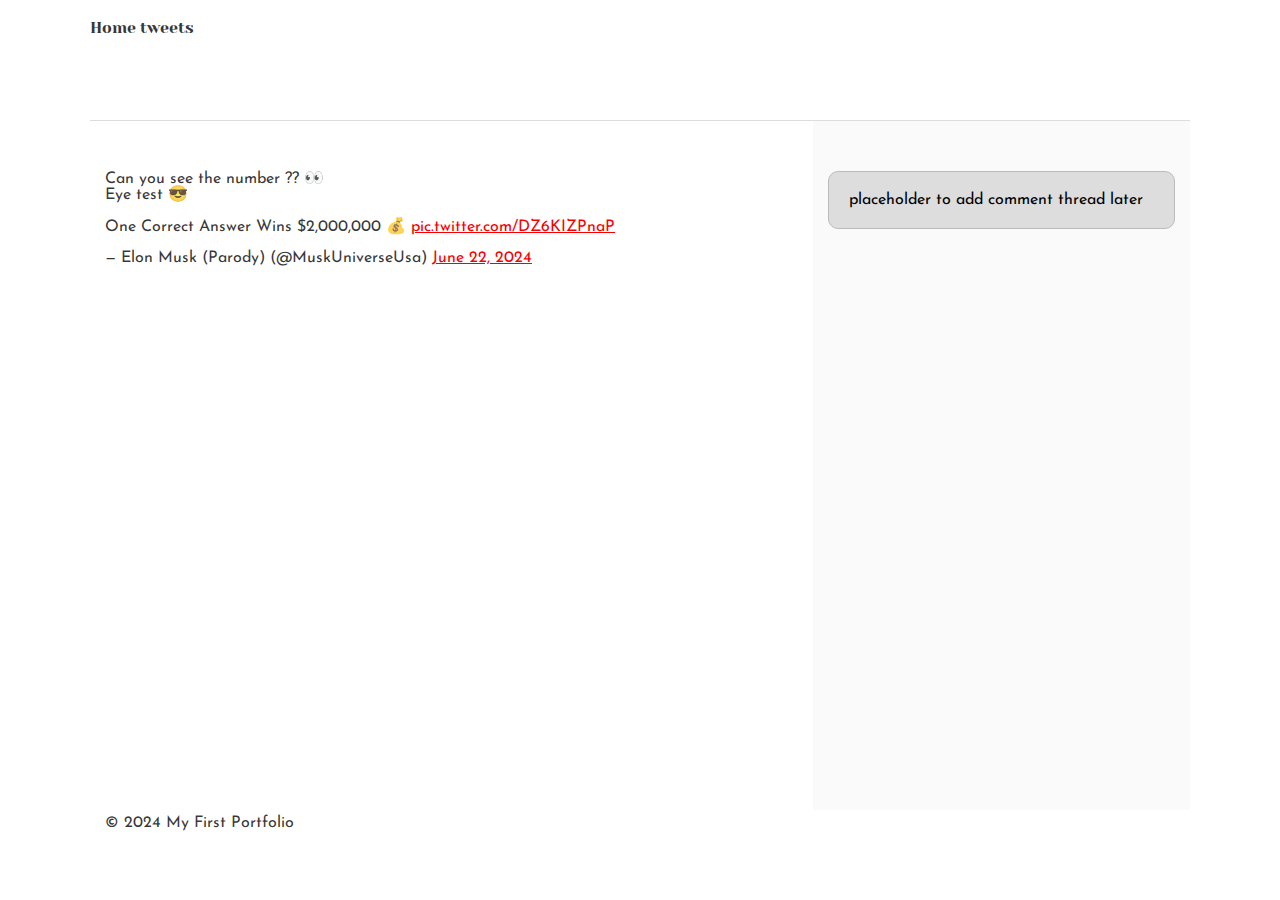
<file: css_basic/tweets.html>
<!DOCTYPE html>
<html>
  <head>
    <title>Simple HTML</title>
    <meta charset="UTF-8" />
    <link href="base.css" rel="stylesheet">
    <link href="styles.css" rel="stylesheet">
  </head>
  <body>
    <header>
      <nav>
        <ul>
          <a href="./index.html">Home</a>
          <a href="./tweets.html">tweets</a>
        </ul>
      </nav>
    </header>
    <main>
      <article>
        <blockquote class="twitter-tweet">
          <p lang="en" dir="ltr">
            Can you see the number ?? 👀 <br />Eye test 😎<br /><br />One
            Correct Answer Wins $2,000,000 💰
            <a href="https://t.co/DZ6KIZPnaP">pic.twitter.com/DZ6KIZPnaP</a>
          </p>
          &mdash; Elon Musk (Parody) (@MuskUniverseUsa)
          <a
            href="https://twitter.com/MuskUniverseUsa/status/1804498117334852095?ref_src=twsrc%5Etfw"
            >June 22, 2024</a
          >
        </blockquote>
        <script
          async
          src="https://platform.twitter.com/widgets.js"
          charset="utf-8"
        ></script>
      </article>
      <aside><p>placeholder to add comment thread later</p></aside>
    </main>
    <footer>
      <p>&copy; 2024 My First Portfolio</p>
    </footer>
  </body>
</html>
</file>
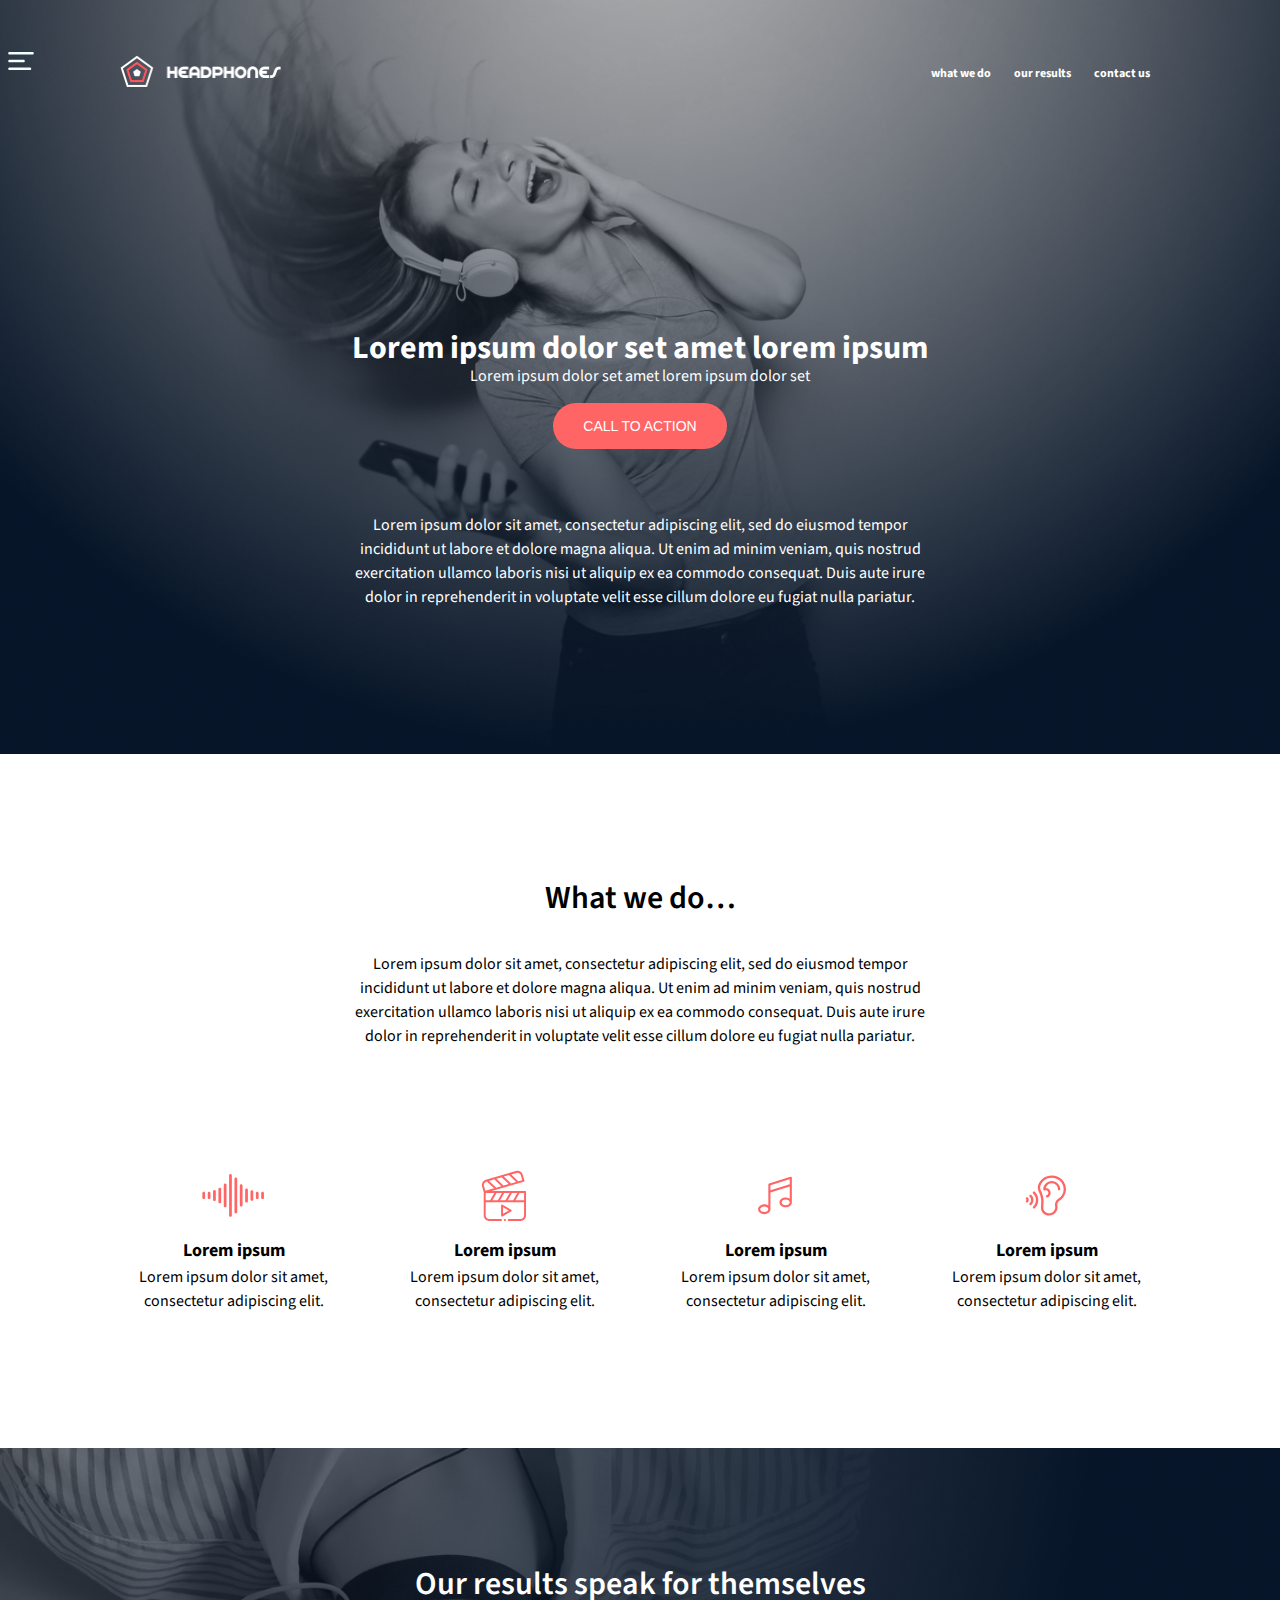
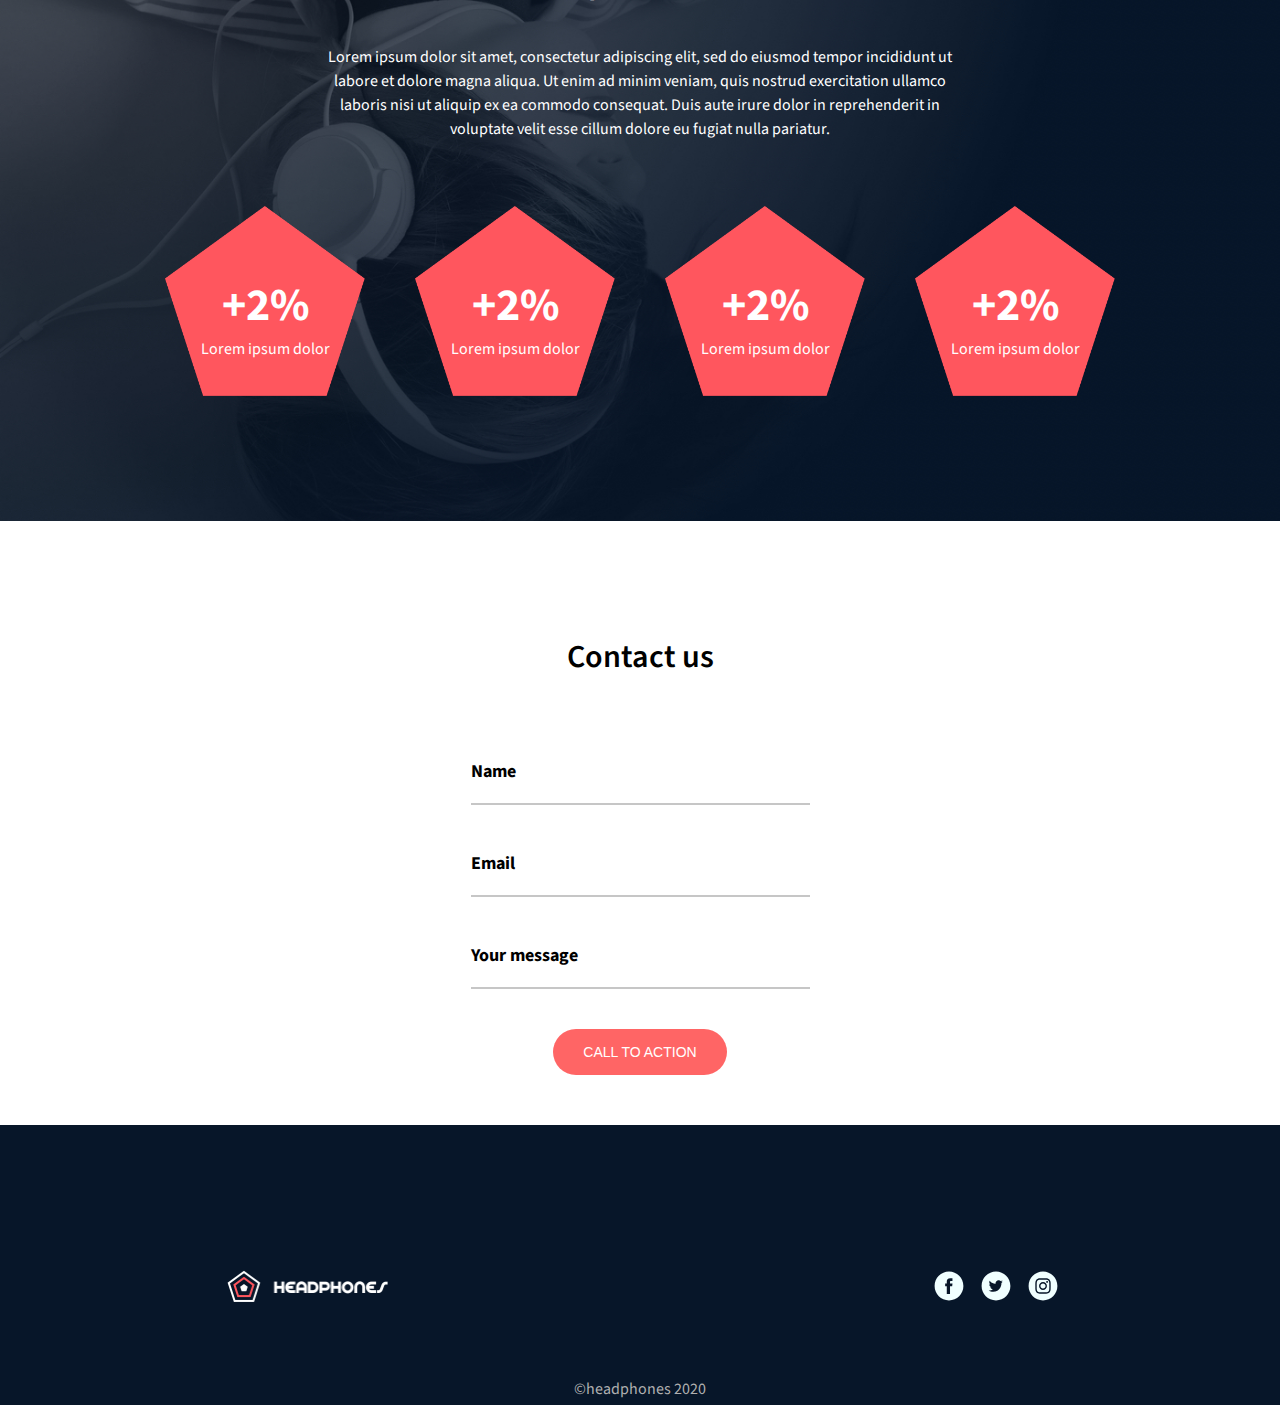
<file: headphones/0-index.html>
<!DOCTYPE html>
<html lang="en">
  <head>
    <meta charset="UTF-8" />
    <meta name="viewport" content="width=device-width, initial-scale=1.0" />
    <link href="base.css" rel="stylesheet" />
    <link href="0-styles.css" rel="stylesheet" />
    <link
      rel="stylesheet"
      href="https://cdnjs.cloudflare.com/ajax/libs/font-awesome/6.0.0-beta3/css/all.min.css"
    />
    <title>headset</title>
  </head>
  <body>
    <header>
      <svg class="hamburger-menu">
        <use xlink:href="./symbol-defs.svg#icon-menu1"></use>
      </svg>
      <div class="header-div">
        <img class="logo" src="./asset/images/logo_headphones.png" alt="logo" />
        <nav class="nav">
          <ul class="nav-link">
            <li><a href="index.html">what we do</a></li>
            <li><a href="index.html">our results</a></li>
            <li><a href="index.html">contact us</a></li>
          </ul>
        </nav>
      </div>
    </header>
    <main>
      <section class="section-landing">
        <div class="landing">
          <h1>Lorem ipsum dolor set amet lorem ipsum</h1>
          <p>Lorem ipsum dolor set amet lorem ipsum dolor set</p>
          <button>CALL TO ACTION</button>
          <p class="mt-p-5">
            Lorem ipsum dolor sit amet, consectetur adipiscing elit, sed do
            eiusmod tempor incididunt ut labore et dolore magna aliqua. Ut enim
            ad minim veniam, quis nostrud exercitation ullamco laboris nisi ut
            aliquip ex ea commodo consequat. Duis aute irure dolor in
            reprehenderit in voluptate velit esse cillum dolore eu fugiat nulla
            pariatur.
          </p>
        </div>
      </section>
      <section>
        <div class="info">
          <h2 class="color-black">What we do…</h2>
          <p class="color-black mt-p-3">
            Lorem ipsum dolor sit amet, consectetur adipiscing elit, sed do
            eiusmod tempor incididunt ut labore et dolore magna aliqua. Ut enim
            ad minim veniam, quis nostrud exercitation ullamco laboris nisi ut
            aliquip ex ea commodo consequat. Duis aute irure dolor in
            reprehenderit in voluptate velit esse cillum dolore eu fugiat nulla
            pariatur.
          </p>
        </div>
        <div class="info-div">
          <div>
            <svg class="info-svg">
              <use xlink:href="./symbol-defs.svg#icon-ic_sound"></use>
            </svg>
            <h3 class="color-black">Lorem ipsum</h3>
            <p class="color-black info-p">
              Lorem ipsum dolor sit amet, consectetur adipiscing elit.
            </p>
          </div>
          <div>
            <svg class="info-svg">
              <use xlink:href="./symbol-defs.svg#icon-ic_video"></use>
            </svg>
            <h3 class="color-black">Lorem ipsum</h3>
            <p class="color-black info-p">
              Lorem ipsum dolor sit amet, consectetur adipiscing elit.
            </p>
          </div>
          <div>
            <svg class="info-svg">
              <use xlink:href="./symbol-defs.svg#icon-ic_music"></use>
            </svg>
            <h3 class="color-black">Lorem ipsum</h3>
            <p class="color-black info-p">
              Lorem ipsum dolor sit amet, consectetur adipiscing elit.
            </p>
          </div>
          <div>
            <svg class="info-svg">
              <use xlink:href="./symbol-defs.svg#icon-ic_hearing"></use>
            </svg>
            <h3 class="color-black">Lorem ipsum</h3>
            <p class="color-black info-p">
              Lorem ipsum dolor sit amet, consectetur adipiscing elit.
            </p>
          </div>
        </div>
      </section>
      <section class="results">
        <h2>Our results speak for themselves</h2>
        <p class="results-article">
          Lorem ipsum dolor sit amet, consectetur adipiscing elit, sed do
          eiusmod tempor incididunt ut labore et dolore magna aliqua. Ut enim ad
          minim veniam, quis nostrud exercitation ullamco laboris nisi ut
          aliquip ex ea commodo consequat. Duis aute irure dolor in
          reprehenderit in voluptate velit esse cillum dolore eu fugiat nulla
          pariatur.
        </p>
        <div class="results-pentagon-group">
          <div class="results-pentagon">
            <p class="text-pentagon">+2%</p>
            <p>Lorem ipsum dolor</p>
          </div>
          <div class="results-pentagon">
            <p class="text-pentagon">+2%</p>
            <p>Lorem ipsum dolor</p>
          </div>
          <div class="results-pentagon">
            <p class="text-pentagon">+2%</p>
            <p>Lorem ipsum dolor</p>
          </div>
          <div class="results-pentagon">
            <p class="text-pentagon">+2%</p>
            <p>Lorem ipsum dolor</p>
          </div>
        </div>
      </section>
      <section class="contact">
        <h2 class="color-black">Contact us</h2>
        <div>
          <h3 class="color-black mt">Name</h3>
          <input type="text" name="name" />
          <h3 class="color-black mt">Email</h3>
          <input type="text" name="email" />
          <h3 class="color-black mt">Your message</h3>
          <input type="text" name="message" />
        </div>
        <button>CALL TO ACTION</button>
      </section>
    </main>
    <footer>
      <div class="footer-div">
        <img class="logo" src="./asset/images/logo_headphones.png" alt="logo" />
        <div class="footer-socials">
          <svg class="hamburger-menu">
            <use xlink:href="./symbol-defs.svg#icon-ic_facebook"></use>
          </svg>
          <svg class="hamburger-menu">
            <use xlink:href="./symbol-defs.svg#icon-ic_twitter"></use>
          </svg>
          <svg class="hamburger-menu">
            <use xlink:href="./symbol-defs.svg#icon-ic_instagram"></use>
          </svg>
        </div>
      </div>
      <p class="copyright">©headphones 2020</p>
    </footer>
  </body>
</html>
</file>
<file: css_basic/styles.css>
body,main{
    display: flex;
}
body{
 flex-direction: column;
}
main{

    flex-direction: row;
    flex: auto;
}
article{
    flex: 2;
    overflow-y: auto;
}
aside{
    flex: 1;
    overflow-y: auto;
}
</file>
<file: headphones/0-styles.css>
button {
  background-color: #ff6565;
  border: 0;
  color: white;
  border-radius: 25px;
  padding: 15px 30px;
  font-size: 14px;
}
button:hover {
  background-color: #ff6565;
  opacity: 0.9;
}
.color-black {
  color: #000;
}
.info-svg {
  fill: #ff6565;
  width: 94.2px;
  height: 65.36px;
}
.info-p {
  width: 207px;
}
.info-div {
  display: flex;
  flex-wrap: wrap;
  margin-top: 100px;
  gap: 5%;
  justify-content: center;
  text-align: center;
  align-items: center;
}
.info-div > div {
  width: 207px;
}
.results {
  background: url("./asset/images/headphones_hero_2.jpg");
  background-size: cover;
  text-align: center;
  margin-top: 120px;
  padding: 120px 120px;
  display: flex;
  flex-direction: column;
  align-items: center;
  gap: 45px;
}
.results-pentagon {
  background-image: url("./asset/images/pentagone.png"); /* Path to your image */
  background-size: contain;
  background-repeat: no-repeat;
  background-position: center;
  width: 200px;
  height: 200px;
}
.results-article {
  text-align: center;
  width: 60%;
}
.results-pentagon-group {
  display: flex;
  flex-wrap: wrap;
  gap: 50px;
  text-align: center;
  justify-content: center;
  align-items: center;
}
.text-pentagon {
  margin-top: 70px;
  margin-bottom: -3px;
  font-size: 46px;
  font-weight: bold;
}
.contact {
  display: flex;
  flex-direction: column;
  align-items: center;
  margin-top: 120px;
  gap: 40px;
}
footer {
  background-color: #071629;
  padding: 120px 100px 80px;
  margin-top: 50px;
}
.copyright {
  text-align: center;
  color: #b0b0b0;
}
.footer-socials {
  display: flex;
  margin-bottom: 50px;
  gap: 15px;
}
input {
  outline: 0;
  border-width: 0 0 2px;
  border-color: rgb(198, 198, 198);
  width: 335px;
}
.mt {
  margin-top: 50px;
}
/* Mobile phones */
@media only screen and (max-width: 481px) {
  .header-div {
    display: flex;
    gap: 30%;
    align-items: center;
    justify-content: center;
    flex-direction: column;
    margin-top: 0;
  }
  .nav-link {
    display: flex;
    flex-direction: column;
    gap: 20px;
  }
  .hamburger-menu {
    position: relative;
    top: 35px;
    left: 5px;
    width: 2rem;
    height: 2rem;
    fill: azure;
  }
  .section-landing {
    background-image: url("./asset/images/headphones_hero_1.jpg");
    background-repeat: no-repeat;
    background-size: cover;
    background-position: center;
    margin-top: -120px;
    padding-top: 80px;
    padding-bottom: 100px;
  }
  .logo {
    width: 161px;
    height: 32px;
  }
  .landing {
    display: flex;
    flex-direction: column;
    align-items: center;
    justify-content: center;
    margin-top: 50vw;
    text-align: center;
  }
  .info {
    display: flex;
    flex-direction: column;
    align-items: center;
    text-align: center;
    margin-top: 15vw;
  }
  .info-div {
    flex-direction: column;
  }
  .mt-p-5 {
    margin-top: 5vw;
    text-align: center;
    width: 80%;
  }
  .mt-p-3 {
    margin-top: 3vw;
    text-align: center;
    width: 80%;
  }
  .footer-div {
    display: flex;
    flex-direction: column;
    align-items: center;
    justify-content: center;
    gap: 50%;
    margin-bottom: 20px;
  }
}

/* Tablets */
@media only screen and (min-width: 481px) and (max-width: 800px) {
  .header-div {
    display: flex;
    gap: 30%;
    align-items: center;
    justify-content: center;
  }
  .hamburger-menu {
    position: relative;
    top: 25px;
    left: 5px;
    width: 2rem;
    height: 2rem;
    fill: azure;
  }
  .section-landing {
    background-image: url("./asset/images/headphones_hero_1.jpg");
    background-repeat: repeat-x;
    background-size: cover;
    background-position: center;
    margin-top: -120px;
    padding-top: 80px;
    padding-bottom: 100px;
  }
  .logo {
    width: 161px;
    height: 32px;
  }
  .landing {
    display: flex;
    flex-direction: column;
    align-items: center;
    justify-content: center;
    margin-top: 20vw;
    text-align: center;
  }

  .info {
    display: flex;
    flex-direction: column;
    align-items: center;
    text-align: center;
    margin-top: 15vw;
  }
  .mt-p-5 {
    margin-top: 5vw;
    text-align: center;
    width: 80%;
  }
  .mt-p-3 {
    margin-top: 3vw;
    text-align: center;
    width: 80%;
  }
  .footer-div {
    display: flex;
    align-items: center;
    justify-content: center;
    gap: 50%;
    margin-bottom: 50px;
  }
}

/* Desktops and larger devices */
@media only screen and (min-width: 801px) {
  html,
  body {
    width: 100%;
  }
  .header-div {
    display: flex;
    gap: 50%;
    align-items: center;
    justify-content: center;
  }
  .hamburger-menu {
    position: relative;
    top: 25px;
    left: 5px;
    width: 2rem;
    height: 2rem;
    fill: azure;
  }
  .section-landing {
    background-image: url("./asset/images/headphones_hero_1.jpg");
    background-repeat: no-repeat;
    background-size: cover;
    background-position: center;
    margin-top: -120px;
    padding-top: 140px;
    padding-bottom: 130px;
  }
  .logo {
    width: 161px;
    height: 32px;
  }
  .landing {
    display: flex;
    flex-direction: column;
    align-items: center;
    justify-content: center;
    margin-top: 15vw;
    text-align: center;
  }
  .info {
    display: flex;
    flex-direction: column;
    align-items: center;
    margin-top: 10vw;
  }
  .mt-p-5 {
    margin-top: 5vw;
    text-align: center;
    width: 45%;
  }
  .mt-p-3 {
    margin-top: 3vw;
    text-align: center;
    width: 45%;
  }
  .footer-div {
    display: flex;
    align-items: center;
    justify-content: center;
    gap: 50%;
    margin-bottom: 50px;
  }
}
</file>
<file: css_basic/base.css>
@import url(https://fonts.googleapis.com/css?family=Yeseva+One);
@import url(https://fonts.googleapis.com/css?family=Josefin+Sans:400,700,700italic,400italic);


/* CSS reset rules */

html, body {
	height: 100%;
	min-height: 100%;
}
html, body, div, span, applet, object, iframe,
h1, h2, h3, h4, h5, h6, p, blockquote, pre,
a, abbr, acronym, address, big, cite, code,
del, dfn, img, ins, kbd, q, s, samp,
small, strike, sub, sup, tt, var,
b, u, i, center,
dl, dt, dd,
fieldset, form, label, legend,
table, caption, tbody, tfoot, thead, tr, th, td,
article, aside, canvas, details, embed, 
figure, figcaption, footer, header, hgroup, 
menu, nav, output, ruby, section, summary,
time, mark, audio, video {
	margin: 0;
	padding: 0;
	border: 0;
	font-size: 100%;
	font: inherit;
	vertical-align: baseline;
}
/* HTML5 display-role reset for older browsers */
article, aside, details, figcaption, figure, 
footer, header, hgroup, menu, nav, section {
	display: block;
}
body {
	line-height: 1;
}
blockquote, q {
	quotes: none;
}
blockquote:before, blockquote:after,
q:before, q:after {
	content: '';
	content: none;
}
table {
	border-collapse: collapse;
	border-spacing: 0;
}


/* Fonts and colors */

body {
	font-family: 'Josefin Sans', serif;
	color: rgba(0, 0, 0, 0.8);
}
h1, h2, h3, h4, h5, h6, header {
	font-family: 'Yeseva One', sans-serif;
}
article {
}
header {
	border-bottom: 1px solid rgb(221,221,221);
	transition: border-bottom-color 1s ease;
}
header a {
	color: rgba(0, 0, 0, 0.8);
}
aside {
	background: #FAFAFA;
}
aside p {
	border: 1px solid #bbb;
	background: #ddd;
	color: black;
}
footer a {
	color: rgba(0, 0, 0, 0.8);
}
a {
	color: #F80002;
}


/* Positioning and margins */

@media (min-width: 1100px) {
	body {
		width: 1100px;
		margin: 0 auto;
	}
}

article {
	padding: 50px 15px;
}
article > *:first-child {
	margin-top: 0;
}
aside {
	padding: 50px 15px;
}
header .right {
	float: right;
	margin: 0 10px 15px;
}


/* Header */
header {
	padding: 20px 0;
	height: 80px;
}
header ul {
	list-style: none;
	margin: 0;
	padding: 0;
}
header li {
	display: inline;
	vertical-align:middle;
}
header li:first-child {
	margin: 0;
}
header li a {
	margin: 0 10px;
}
header li.logo {
	font-size: 36px;
}
header a {
	text-decoration: none;
}


/* Aside */

aside p {
	border-radius: 10px;
	padding: 20px 20px;
}


/* Footer */

footer {
	padding: 5px 15px;
	height: 80px;
}


/* Text styles and margins */

p {
	margin-bottom: 15px;
}
h1 {
	font-size: 36px;
	margin: 40px 0 20px;
}
h2 {
	font-size: 32px;
	margin: 30px 0 15px;
}
h3 {
	font-size: 28px;
	margin: 25px 0 10px;
}
h4 {
	font-size: 20px;
	font-weight: bold;
	margin: 20px 0 10px;
}
h5 {
	font-size: 18px;
	font-weight: bold;
	margin: 15px 0 10px;
}
h6 {
	font-weight: bold;
	margin: 5px 0;
}

@media (max-width: 800px) {
  body.works_on_smartphone {
  	display: block;
  }
  body.works_on_smartphone main {
  	display: block;
  }
  header .right {
  	float: none;
  }
}
</file>
<file: headphones/base.css>
@import url(https://fonts.googleapis.com/css2?family=Source+Sans+3:ital,wght@0,200..900;1,200..900);

/* CSS reset rules */

html,
body {
  height: 100%;
  min-height: 100%;
}
html,
body,
div,
span,
applet,
object,
iframe,
h1,
h2,
h3,
h4,
h5,
h6,
p,
blockquote,
pre,
a,
abbr,
acronym,
address,
big,
cite,
code,
del,
dfn,
img,
ins,
kbd,
q,
s,
samp,
small,
strike,
sub,
sup,
tt,
var,
b,
u,
i,
center,
dl,
dt,
dd,
fieldset,
form,
label,
legend,
table,
caption,
tbody,
tfoot,
thead,
tr,
th,
td,
article,
aside,
canvas,
details,
embed,
figure,
figcaption,
footer,
header,
hgroup,
menu,
nav,
output,
ruby,
section,
summary,
time,
mark,
audio,
video {
  margin: 0;
  padding: 0;
  border: 0;
  font-size: 100%;
  font: inherit;
  vertical-align: baseline;
}
/* HTML5 display-role reset for older browsers */
article,
aside,
details,
figcaption,
figure,
footer,
header,
hgroup,
menu,
nav,
section {
  display: block;
}
body {
  line-height: 1;
}
blockquote,
q {
  quotes: none;
}
blockquote:before,
blockquote:after,
q:before,
q:after {
  content: "";
  content: none;
}
table {
  border-collapse: collapse;
  border-spacing: 0;
}

/* Fonts and colors */

body {
  font-family: "Source Sans 3", serif;
  color: rgb(255, 255, 255);
}
h1,
h2,
h3,
h4,
h5,
h6,
header {
  font-family: "Source Sans 3", sans-serif;
}
header a {
  color: rgb(255, 255, 255);
  font-weight: bold;
  font-size: 12px;
}
aside {
  background: #fafafa;
}
aside p {
  border: 1px solid #bbb;
  background: #ddd;
  color: black;
}
footer a {
  color: rgba(0, 0, 0, 0.8);
}
a {
  color: #f80002;
}

/* Positioning and margins */

@media (min-width: 1100px) {
  body {
    width: 1100px;
    margin: 0 auto;
  }
}

article {
  padding: 50px 15px;
}
article > *:first-child {
  margin-top: 0;
}
aside {
  padding: 50px 15px;
}
header .right {
  float: right;
  margin: 0 10px 15px;
}

/* Header */
header {
  padding: 20px 0;
  height: 80px;
}
header ul {
  list-style: none;
  margin: 0;
  padding: 0;
}
header li {
  display: inline;
  vertical-align: middle;
}
header li:first-child {
  margin: 0;
}
header li a {
  margin: 0 10px;
}
header li.logo {
  font-size: 36px;
}
header a {
  text-decoration: none;
}
header a:hover {
  color: #ff6565;
}

/* Aside */

aside p {
  border-radius: 10px;
  padding: 20px 20px;
}

/* Footer */

footer {
  padding: 5px 15px;
  height: 80px;
}

/* Text styles and margins */

p {
  font-size: 16px;
  margin-bottom: 15px;
  line-height: 1.5;
}
h1 {
  font-size: 32px;
  font-weight: bold;
}
h2 {
  font-size: 32px;
  font-weight: 600;
}
h3 {
  font-size: 18px;
  margin: 10px 0  5px;
  font-weight: bolder;
}
h4 {
  font-size: 20px;
  font-weight: bold;
  margin: 20px 0 10px;
}
h5 {
  font-size: 18px;
  font-weight: bold;
  margin: 15px 0 10px;
}
h6 {
  font-weight: bold;
  margin: 5px 0;
}

@media (max-width: 800px) {
  body.works_on_smartphone {
    display: block;
  }
  body.works_on_smartphone main {
    display: block;
  }
  header .right {
    float: none;
  }
}
</file>
